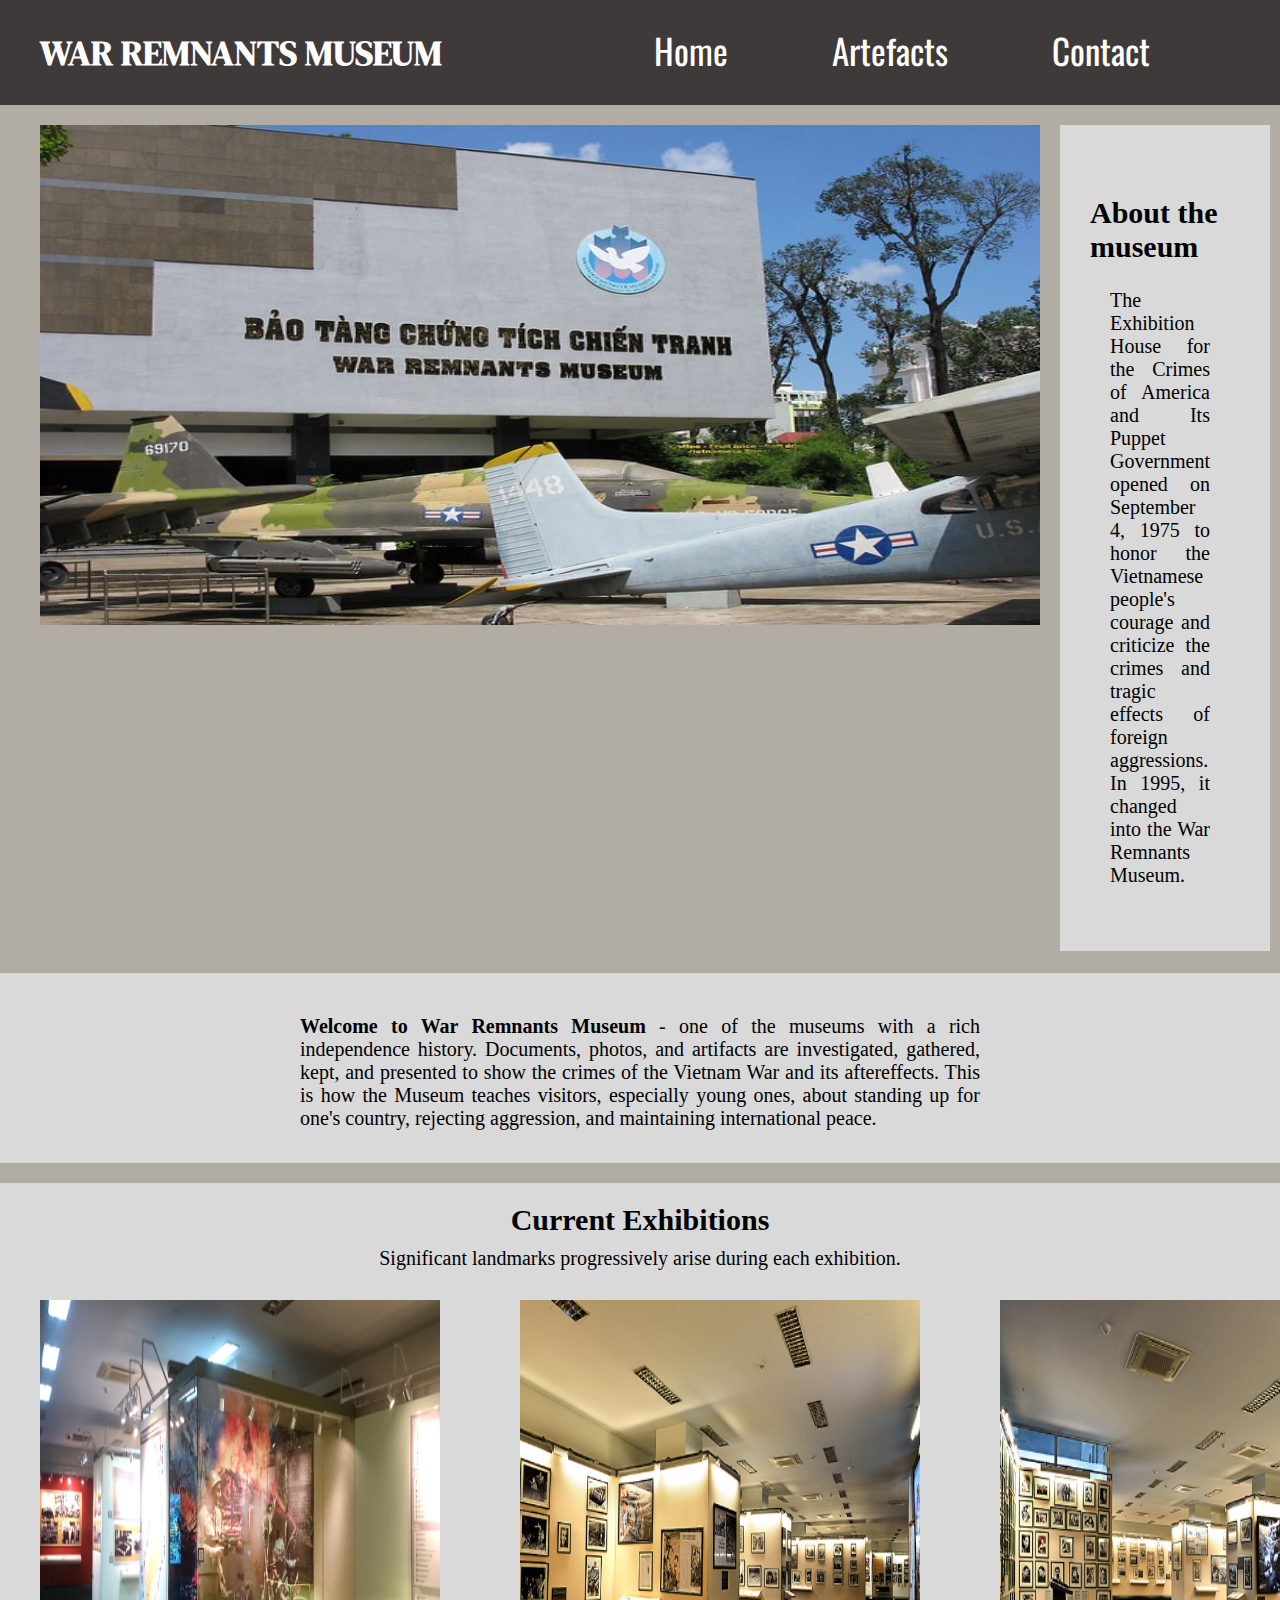
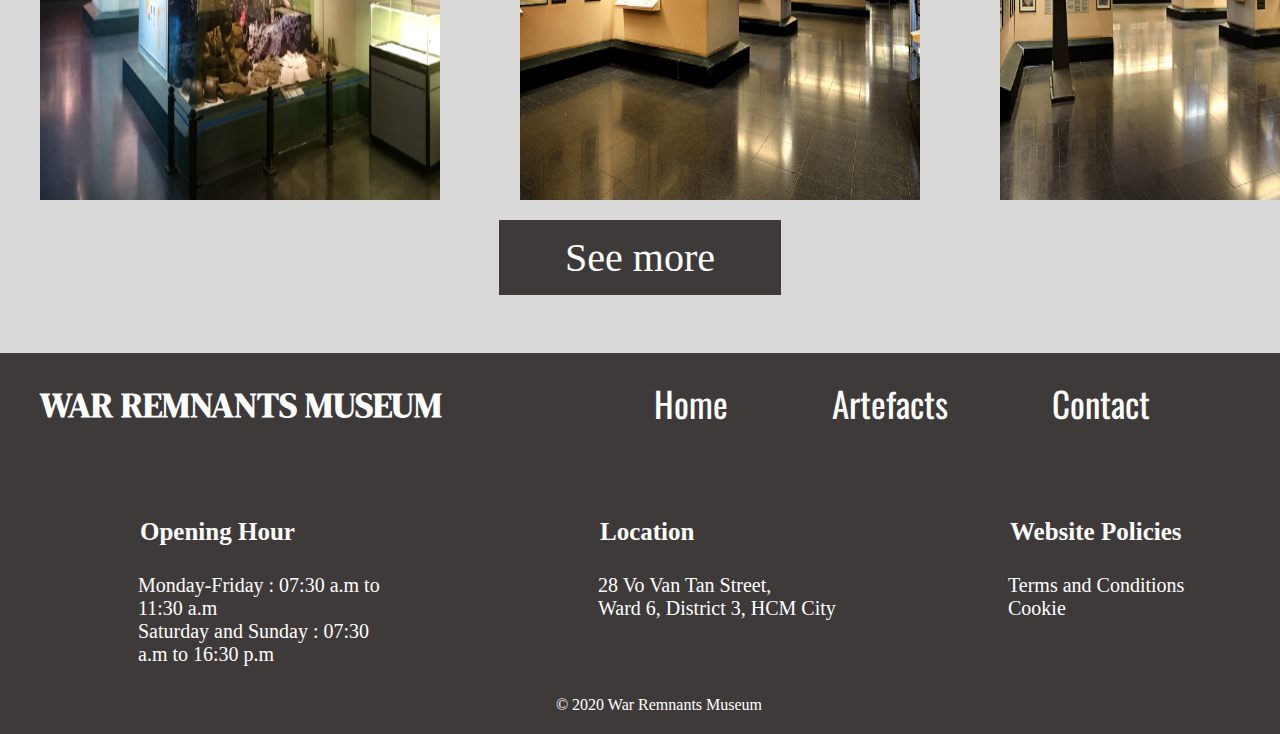
<file: index.html>
<!DOCTYPE html>
<html lang="en">
<head>
    <meta charset="UTF-8">
    <meta http-equiv="X-UA-Compatible" content="IE=edge">
    <meta name="viewport" content="width=device-width, initial-scale=1.0">
    <title>Home page</title>
    <link rel="stylesheet" type="text/css" href="index.css">
</head>
<body>
    <header>
        <nav>
            <a href="index.html"><h1>WAR REMNANTS MUSEUM</h1></a>
            <ul>
                <li><a href="index.html">Home</a></li>
                <li><a href="details.html">Artefacts</a></li>
                <li><a href="contact.html">Contact</a></li>
            </ul>
        </nav>
    </header>

    <div class="container">
        <div class="div_1">
            <div class="div_1_1">
                <img src="img/museum.png" width="1000px" height="500px">
            </div>

            <div class="div_1_2">
                <div class="container_1_2">
                    <h2>About the museum</h2>
                    <p>The Exhibition House for the Crimes of America and Its Puppet Government opened on September 4, 1975 to honor the Vietnamese people's courage and criticize the crimes and tragic effects of foreign aggressions. 
                    In 1995, it changed into the War Remnants Museum.</p>
                </div>
            </div>

        </div>

        <div class="div_2">
            <div class="container_2">
            <p><b>Welcome to War Remnants Museum</b> - one of the museums with a rich independence history.
                Documents, photos, and artifacts are investigated, gathered, kept, and presented to show the crimes of the Vietnam War and its aftereffects.
                This is how the Museum teaches visitors, especially young ones, about standing up for one's country, rejecting aggression, and maintaining international peace.</p>
            </div>
        </div>

        <div class="div_3">
            <h3><b>Current Exhibitions</b></h3>
            <p>Significant landmarks progressively arise during each exhibition.</p>

            <div class="div_3_1">
                <div class="div_3_2">
                    <img src="img/a.png" width="400px" height="500px">
                </div>

                <div class="div_3_2">
                    <img src="img/b.png" width="400px" height="500px">
                </div>

                <div class="div_3_2">
                    <img src="img/c.png" width="400px" height="500px">
                </div>
            </div>
            <div class="button">
                <a href="details.html" id="more"> See more </a>
            </div>
        </div>
    </div>

    <footer>
        <nav>
            <a href="index.html"><h1>WAR REMNANTS MUSEUM</h1></a>
            <ul>
                <li><a href="index.html">Home</a></li>
                <li><a href="details.html">Artefacts</a></li>
                <li><a href="contact.html">Contact</a></li>
            </ul>
        </nav>
        
        <div class="row_footer">
            <div class="column_footer">
                <h4>Opening Hour</h4> <br>
                <p> Monday-Friday : 07:30 a.m to 11:30 a.m</p>
                <p> Saturday and Sunday : 07:30 a.m to 16:30 p.m</p>
            </div>

            <div class="column_footer" id="location">
                <h4>Location</h4> <br>
                <p>28 Vo Van Tan Street, <br> Ward 6, District 3, HCM City </p>
            </div>

            <div class="column_footer">
                <h4>Website Policies</h4> <br>
                <p> Terms and Conditions </p>
                <p> Cookie </p>
            </div>
        </div>

        <p id="copyright">© 2020 War Remnants Museum</p>
    </footer>
</body>
</html>
</file>
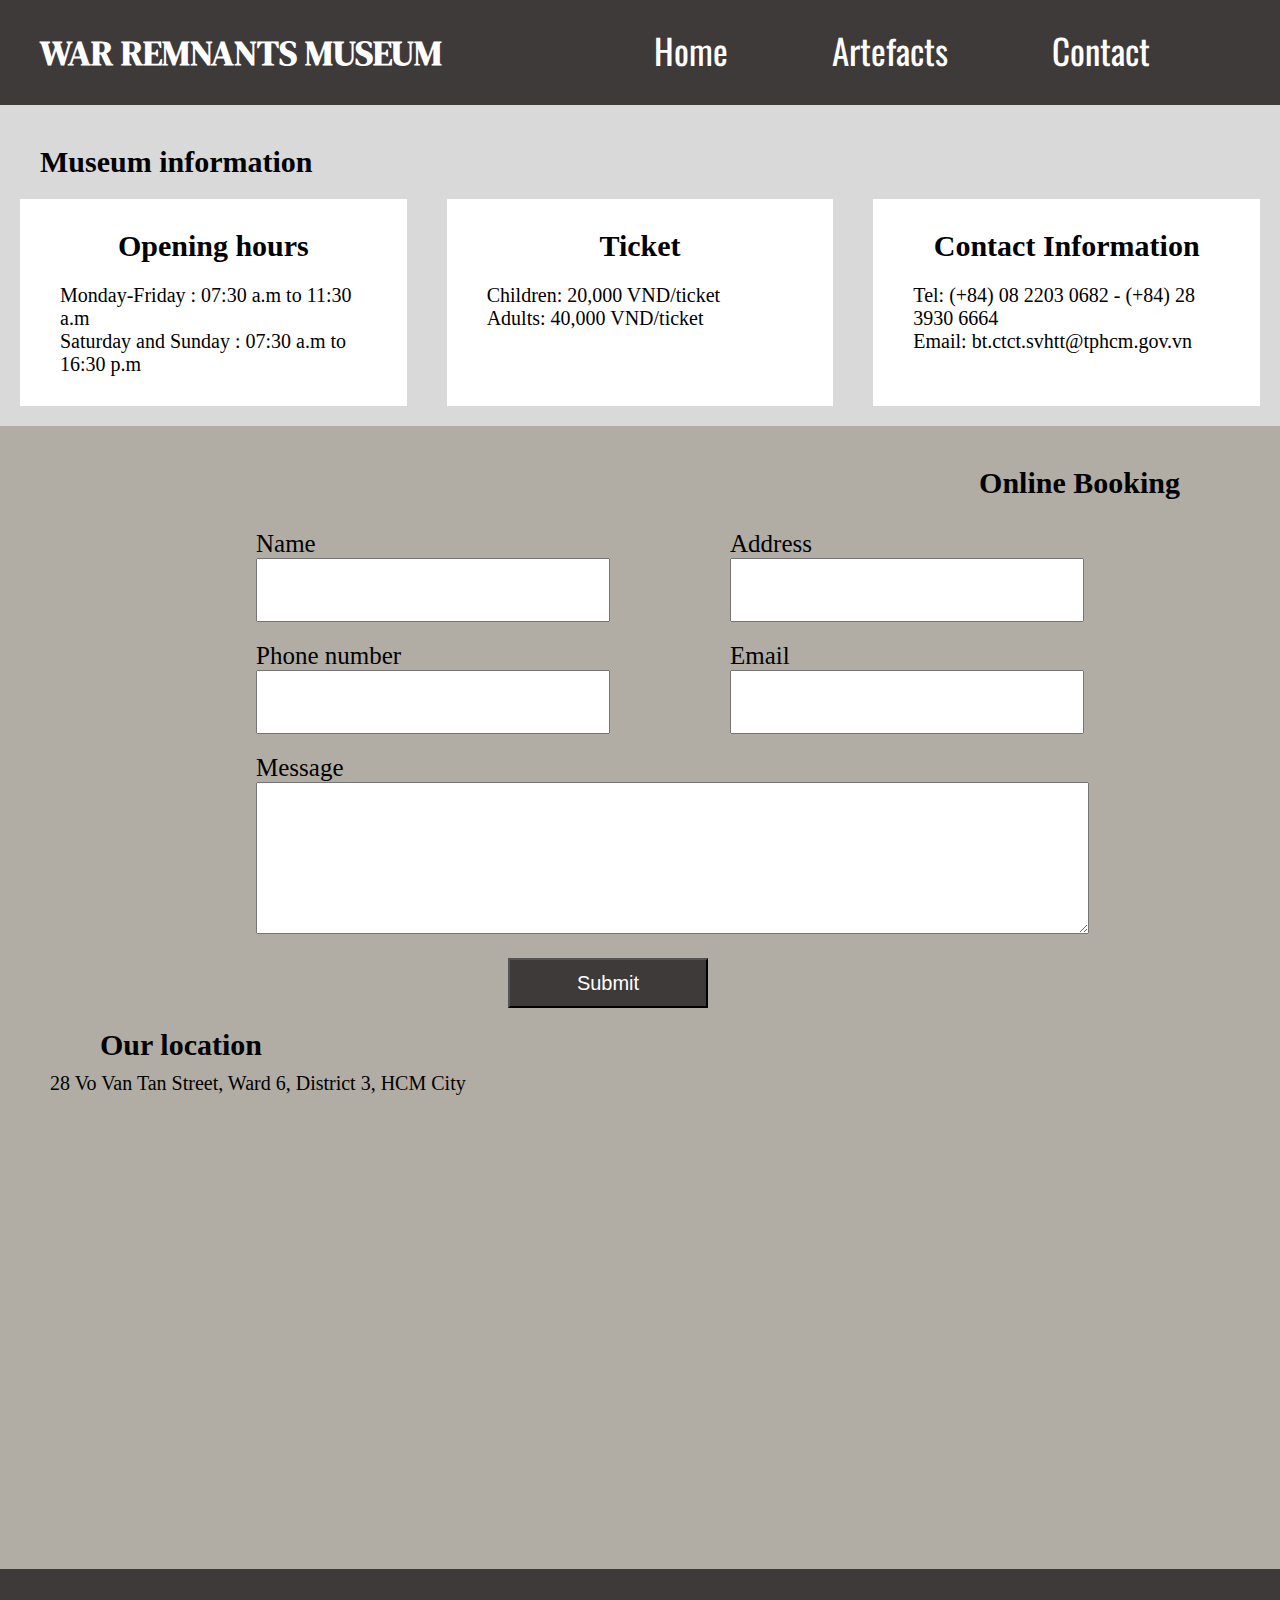
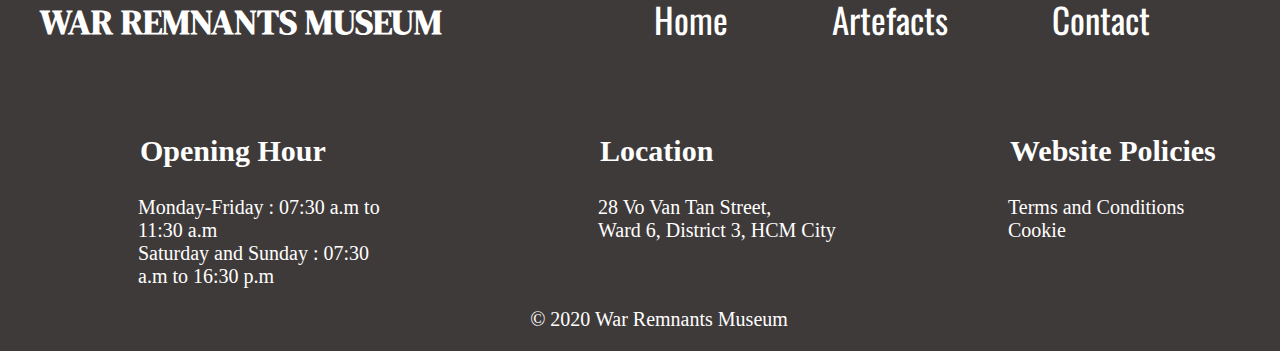
<file: contact.html>
<!DOCTYPE html>
<html lang="en">
<head>
    <meta charset="UTF-8">
    <meta http-equiv="X-UA-Compatible" content="IE=edge">
    <meta name="viewport" content="width=device-width, initial-scale=1.0">
    <title>Contact</title>
    <link rel="stylesheet" type="text/css" href="contact.css">
</head>
<body>
    <header>
        <nav>
            <a href="index.html"><h1>WAR REMNANTS MUSEUM</h1></a>
            <ul>
                <li><a href="index.html">Home</a></li>
                <li><a href="details.html">Artefacts</a></li>
                <li><a href="contact.html">Contact</a></li>
            </ul>
        </nav>
    </header>

    <main>
        <div class="container">
            <div id ="color_box">
                <h2>Museum information</h2>
                <div class="row">
                    <div class="column">
                        <h3>Opening hours</h3> <br>
                        <p> Monday-Friday : 07:30 a.m to 11:30 a.m</p>
                        <p>Saturday and Sunday : 07:30 a.m to 16:30 p.m</p>
                    </div>
        
                    <div class="column" id="column_1">
                        <h3>Ticket</h3> <br>
                        <p> Children: 20,000 VND/ticket </p>
                        <p> Adults: 40,000 VND/ticket </p>
                    </div>

                    <div class="column">
                        <h3>Contact Information</h3> <br>
                        <p> Tel: (+84) 08 2203 0682 - (+84) 28 3930 6664  </p>
                        <p> Email: bt.ctct.svhtt@tphcm.gov.vn </p>
                    </div>
                </div>
            </div>
            <div class="color_box_2">
                <div class="color_box_2_1">
                    <div class="header_colorbox">
                        <h4>Online Booking</h4>
                    </div>
                    <div class= "form-container">
                        <form method="post" id="form">
                            <div class="group_1">
                                <div class="form_row">
                                    <div class="form_label">
                                        <label for="name">Name</label>
                                    </div>
                                    <div class="form_field">
                                        <input type="text" name="name" required class="box" id="name"/>
                                    </div>
                                </div>
                                    
                                <div class="form_row_1">
                                    <div class="form_label ">
                                        <label for="address">Address</label>
                                    </div>
                                    <div class="form_field">
                                        <input type="text" name="address" required class="box" id="address"/>
                                    </div>
                                </div>
                            </div>
                                    
                            <div class="group_1">
                                <div class="form_row">
                                    <div class="form_label ">
                                        <label for="phonenum">Phone number</label>
                                    </div>
                                    <div class="form_field">
                                        <input type="tel" name="phonenum" required class="box" id="phonenum"/>
                                    </div>
                                </div>
                                
                                <div class="form_row_1">
                                    <div class="form_label">
                                        <label for="email">Email</label>
                                    </div>
                                    <div class="form_field">
                                        <input type="email" name="email" required class="box" id="email"/>
                                    </div>
                                </div>
                            </div>
                            
                            <div class="group_2">
                                <div class="form_row">
                                    <div class="form_label">
                                        <label for="note">Message</label>
                                    </div>
                                    <div>
                                        <textarea cols="102" rows="10" required id="note" name="note"></textarea>
                                    </div>
                                </div>
                            
                                <div class="form_row">
                                    <div class="button_sub">
                                        <input type="submit" name= "act" class="submit_btn" value= "Submit">
                                    </div>
                                </div>
                            </div>
                        </form>
                    </div>
                </div>

                <div class="color_box_2_2">
                    <h5>Our location</h5>
                    <p>28 Vo Van Tan Street, Ward 6, District 3, HCM City </p>
                    <iframe src="https://www.google.com/maps/embed?pb=!1m18!1m12!1m3!1d3919.4147718786103!2d106.68990291471846!3d10.779510592319468!2m3!1f0!2f0!3f0!3m2!1i1024!2i768!4f13.1!3m3!1m2!1s0x31752f30903b6ec5%3A0xb392f56e447dd53c!2zMjggVsO1IFbEg24gVOG6p24sIFBoxrDhu51uZyA2LCBRdeG6rW4gMywgVGjDoG5oIHBo4buRIEjhu5MgQ2jDrSBNaW5oLCBWaeG7h3QgTmFt!5e0!3m2!1svi!2s!4v1661498401283!5m2!1svi!2s" width="100%" height="450" style="border:0;" loading="lazy" referrerpolicy="no-referrer-when-downgrade"></iframe>
                </div>
            </div>
        </div>
    </main>

    <footer>
        <nav>
            <a href="index.html"><h1>WAR REMNANTS MUSEUM</h1></a>
            <ul>
                <li><a href="index.html">Home</a></li>
                <li><a href="details.html">Artefacts</a></li>
                <li><a href="contact.html">Contact</a></li>
            </ul>
        </nav>
        
        <div class="row_footer">
            <div class="column_footer">
                <h2>Opening Hour</h2> <br>
                <p> Monday-Friday : 07:30 a.m to 11:30 a.m</p>
                <p> Saturday and Sunday : 07:30 a.m to 16:30 p.m</p>
            </div>

            <div class="column_footer" id="location">
                <h2>Location</h2> <br>
                <p>28 Vo Van Tan Street, <br> Ward 6, District 3, HCM City </p>
            </div>

            <div class="column_footer">
                <h2>Website Policies</h2> <br>
                <p> Terms and Conditions </p>
                <p> Cookie </p>
            </div>
        </div>

        <p id="copyright">© 2020 War Remnants Museum</p>
    </footer>
    
</body>
</html>
</file>
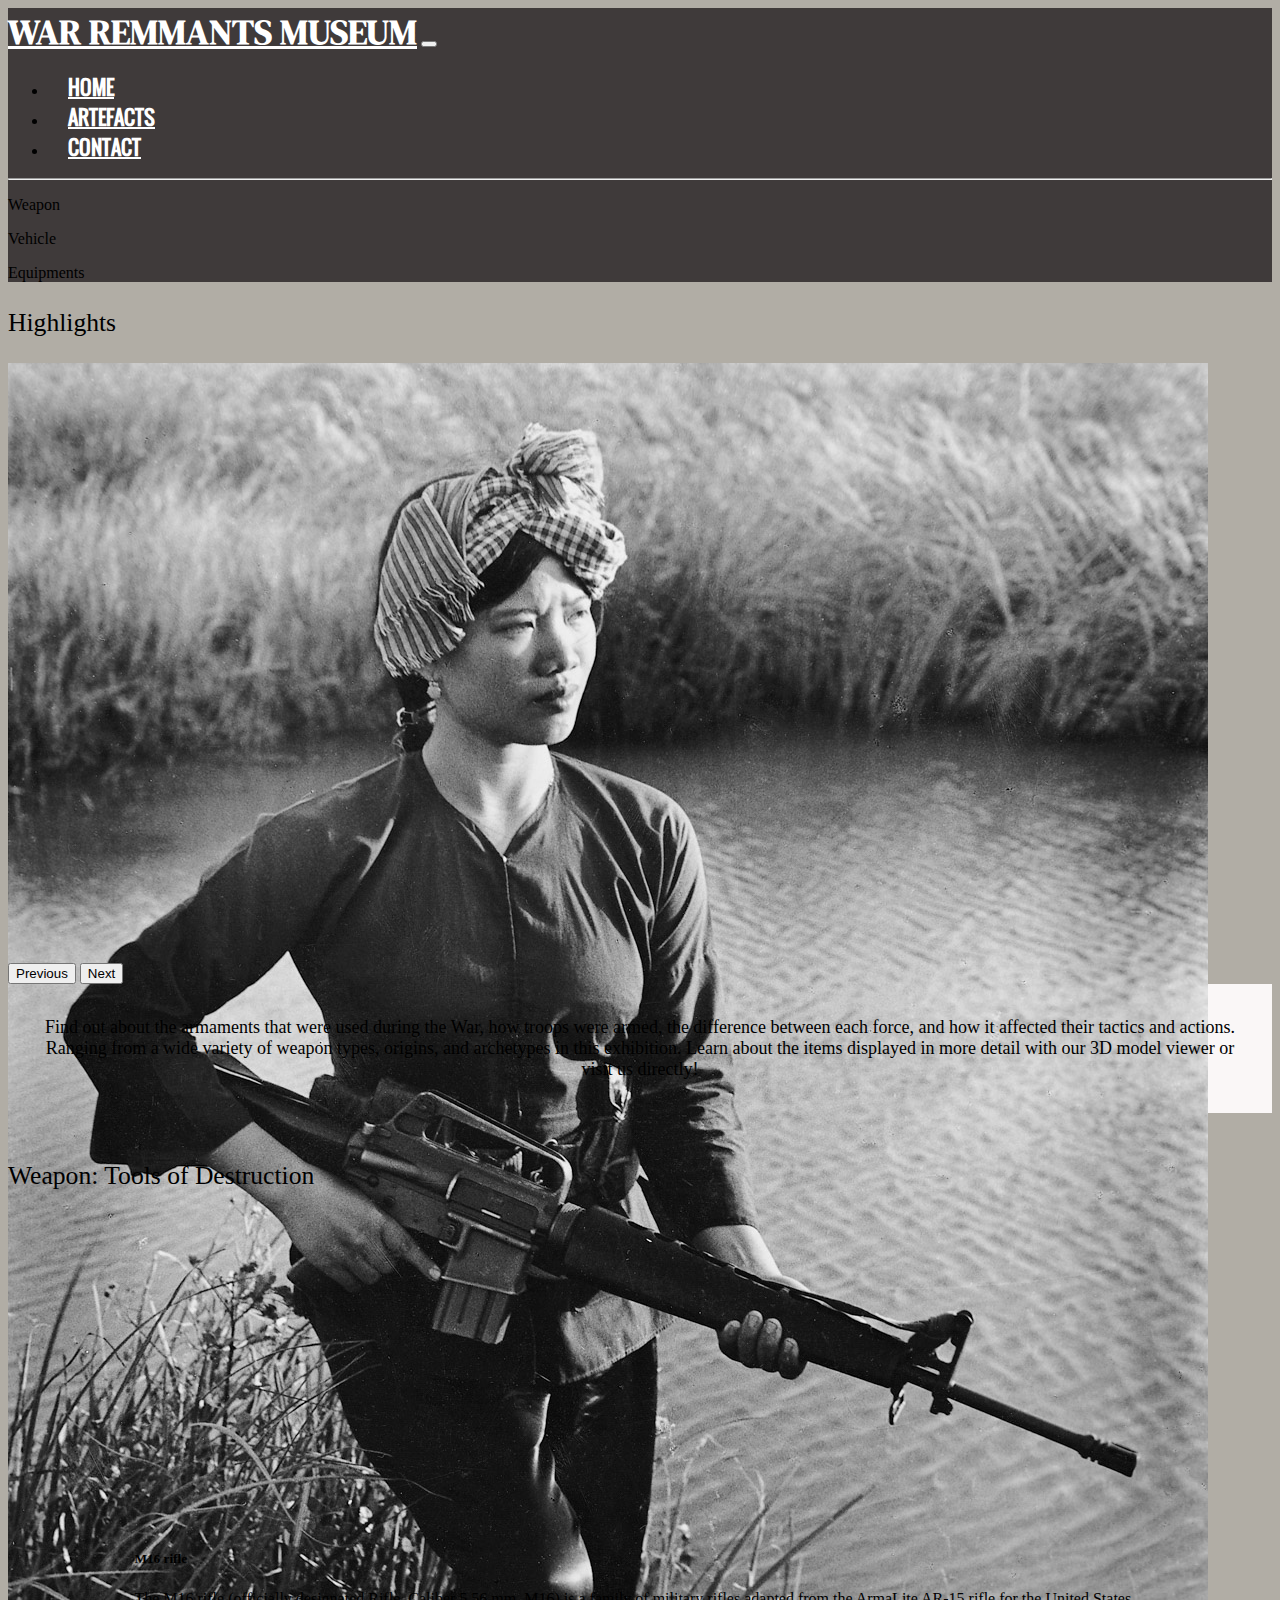
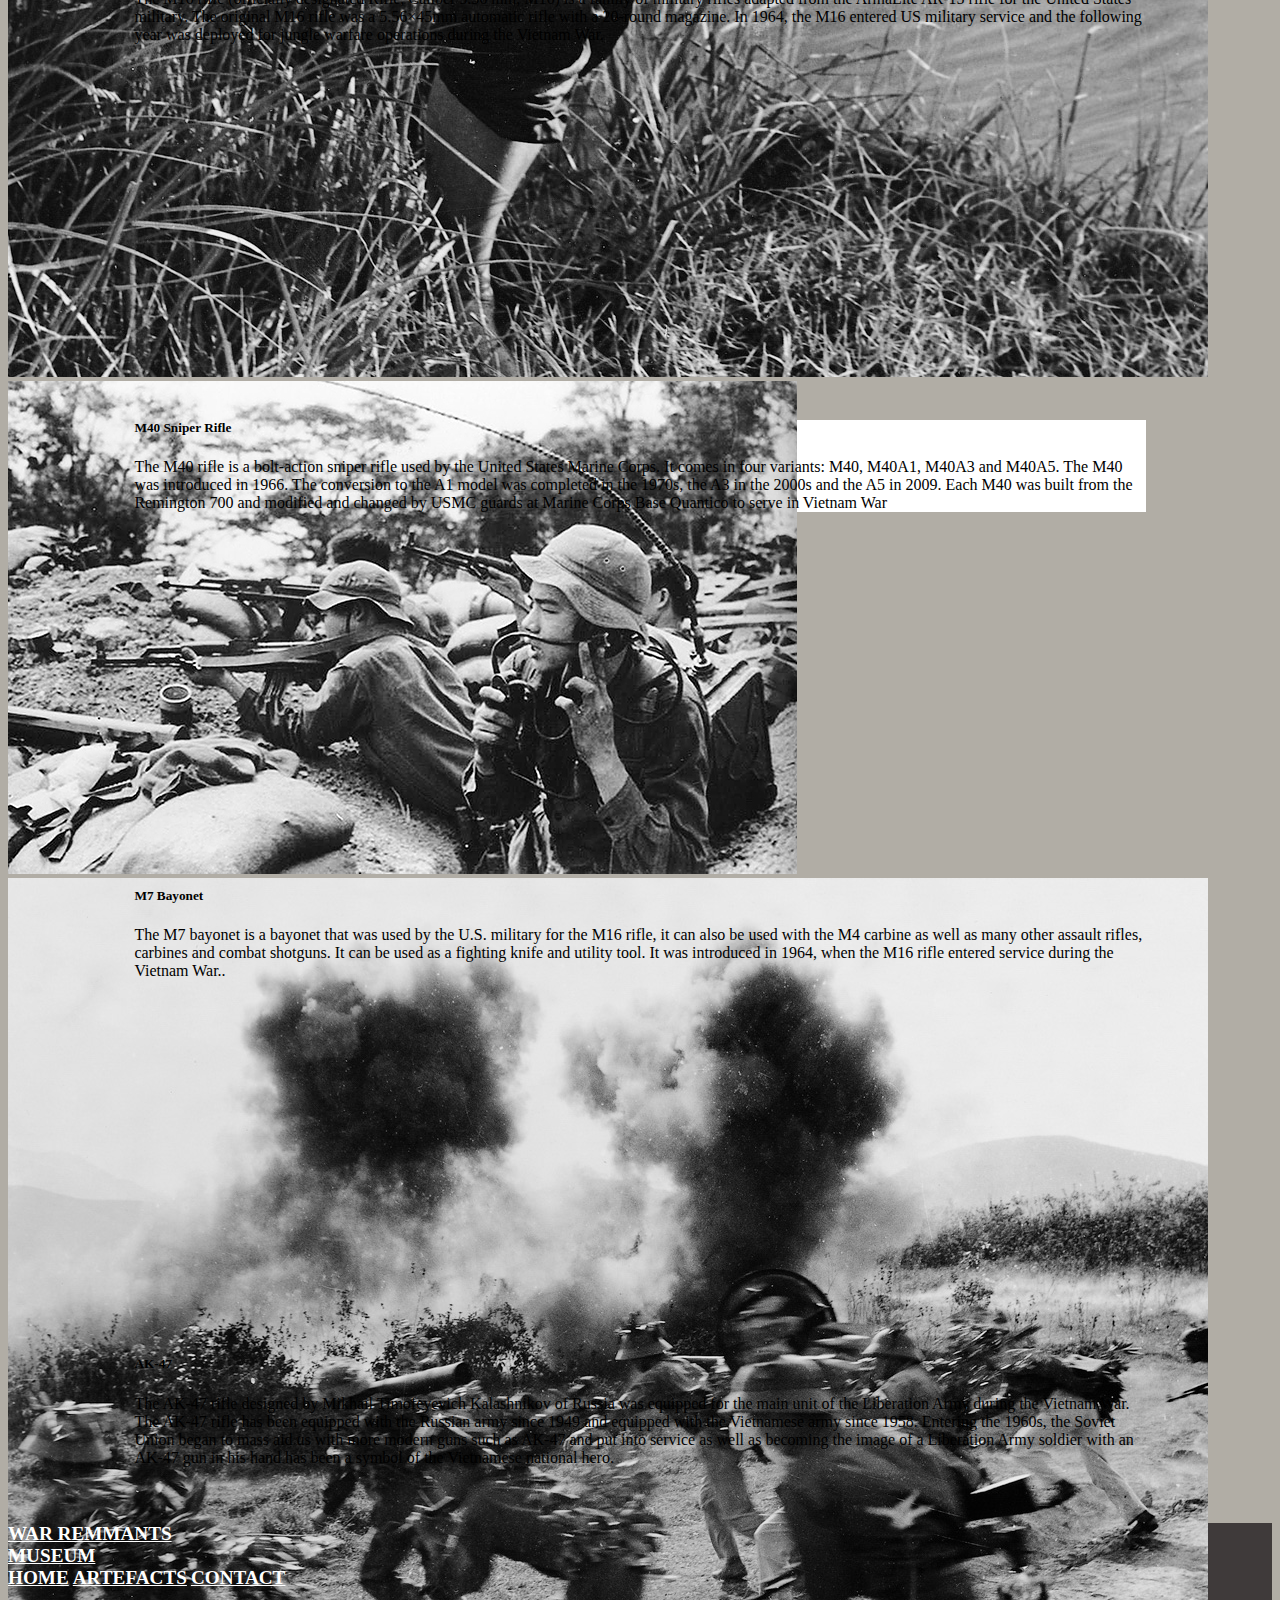
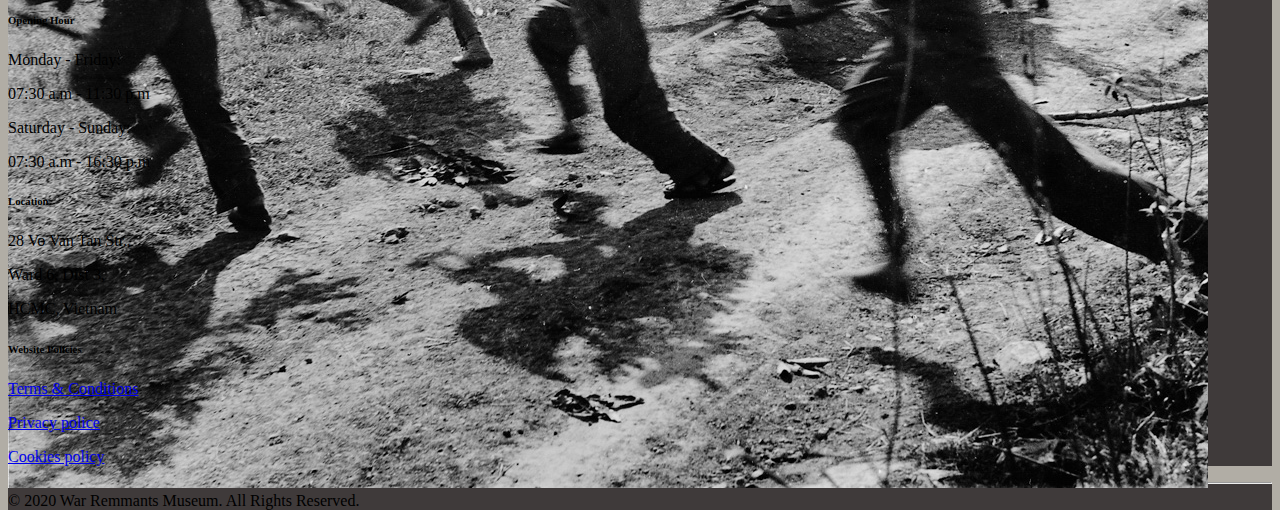
<file: details.html>
<!DOCTYPE html>
<html lang="en">

<head>
    <meta charset="UTF-8">
    <meta http-equiv="X-UA-Compatible" content="IE=edge">
    <meta name="viewport" content="width=device-width, initial-scale=1.0">
    <title>Document</title>
    <link href="https://cdn.jsdelivr.net/npm/bootstrap@5.0.2/dist/css/bootstrap.min.css" rel="stylesheet"
        integrity="sha384-EVSTQN3/azprG1Anm3QDgpJLIm9Nao0Yz1ztcQTwFspd3yD65VohhpuuCOmLASjC" crossorigin="anonymous">
    <link rel="stylesheet" href="details.css">
</head>

<body>

    <div>
        <nav class="navbar navbar-expand-lg navbar-dark" style="background-color: rgb(63,58,58); display: block;">
            <div class="container-fluid">
                <a class="navbar-brand" href="index.html">WAR REMMANTS MUSEUM</a>
                <button class="navbar-toggler" type="button" data-bs-toggle="collapse"
                    data-bs-target="#navbarSupportedContent" aria-controls="navbarSupportedContent"
                    aria-expanded="false" aria-label="Toggle navigation">
                    <span class="navbar-toggler-icon"></span>
                </button>
                <div class="collapse navbar-collapse" id="navbarSupportedContent">
                    <ul class="navbar-nav me-auto mb-2 mb-lg-0">
                    </ul>
                    <div>
                        <ul class="navbar-nav me-auto mb-2 mb-lg-0 d-flex justify-content-around">
                            <li class="nav-item">
                                <a class="nav-link active" aria-current="page" href="index.html">HOME</a>
                            </li>
                            <li class="nav-item">
                                <a class="nav-link active" aria-current="page" href="details.html">ARTEFACTS</a>
                            </li>
                            <li class="nav-item">
                                <a class="nav-link active" aria-current="page" href="contact.html">CONTACT</a>
                            </li>
                        </ul>
                    </div>
                </div>
            </div>
            <hr style="color: white;">
            <div class="container text-center">
                <div class="d-flex w-50 justify-content-around m-auto exhibition">
                    <p class="text-white exhibition-item">Weapon</p>
                    <p class="text-white exhibition-item">Vehicle</p>
                    <p class="text-white exhibition-item">Equipments</p>
                </div>
            </div>
            
        </nav>

    </div>




    <div class="container mt-5 main">
        <p style="font-size: 1.6rem;" class="fw-bold">Highlights</p>
        

        <div class="d-flex slider-container flex-column">
            <div id="carouselExampleControls" class="carousel slide w-100" data-bs-ride="carousel">
                <div class="carousel-inner">
                    <div class="carousel-item active">
                        <img src="images/Ex1/weapon-slide image.jpg" class="d-block w-100" alt="...">
                    </div>
                    <div class="carousel-item">
                        <img src="images/Ex1/weapon-slide image2.jpg" class="d-block w-100" alt="...">
                    </div>
                    <div class="carousel-item">
                        <img src="images/Ex1/weapon-slide image3.jpg" class="d-block w-100" alt="...">
                    </div>
                </div>
                <button class="carousel-control-prev" type="button" data-bs-target="#carouselExampleControls"
                    data-bs-slide="prev">
                    <span class="carousel-control-prev-icon" aria-hidden="true"></span>
                    <span class="visually-hidden">Previous</span>
                </button>
                <button class="carousel-control-next" type="button" data-bs-target="#carouselExampleControls"
                    data-bs-slide="next">
                    <span class="carousel-control-next-icon" aria-hidden="true"></span>
                    <span class="visually-hidden">Next</span>
                </button>
            </div>

            <div class="slider-text container">
                <p id="top-text" >Find out about the armaments that were used during the War, how troops were armed, the difference
                    between each force, and how it affected their tactics and actions. Ranging from a wide variety of
                    weapon types, origins, and archetypes in this exhibition. Learn about the items displayed in more
                    detail with our 3D model viewer or visit us directly!</p>
            </div>
        </div>


        <div class="models container-fluid">
            <p class="fw-bold" id="exhibition-name">Weapon: Tools of Destruction</p>
            <div class="row">
                <div class="card col-md-6" style="background-color: #b1ada5;">
                    <div class="card-img-top">
                        <div class="sketchfab-embed-wrapper"> <iframe title="M40 Sniper Rifle" frameborder="0"
                                allowfullscreen mozallowfullscreen="true" webkitallowfullscreen="true"
                                allow="autoplay; fullscreen; xr-spatial-tracking" xr-spatial-tracking
                                execution-while-out-of-viewport execution-while-not-rendered web-share
                                src="https://sketchfab.com/models/2443c85540974064b66c6078f848cd1e/embed"> </iframe>
                        </div>
                    </div>
                    <div class="card-body" style="background-color: white;">
                        <h5 class="card-title">M16 rifle</h5>
                        <p class="card-text">The M16 rifle (officially designated Rifle, Caliber 5.56 mm, M16) is a
                            family of military rifles adapted from the ArmaLite AR-15 rifle for the United States
                            military. The original M16 rifle was a 5.56×45mm automatic rifle with a 20-round magazine.
                            In 1964, the M16 entered US military service and the following year was deployed for jungle
                            warfare operations during the Vietnam War.</p>
                    </div>
                </div>

                <div class="card col-md-6" style="background-color: #b1ada5;">
                    <div class="card-img-top">
                        <div class="sketchfab-embed-wrapper"> <iframe title="M40 Sniper Rifle" frameborder="0"
                                allowfullscreen mozallowfullscreen="true" webkitallowfullscreen="true"
                                allow="autoplay; fullscreen; xr-spatial-tracking" xr-spatial-tracking
                                execution-while-out-of-viewport execution-while-not-rendered web-share
                                src="https://sketchfab.com/models/986b4e4dd8064885af60489aaf7e6d13/embed"> </iframe>
                        </div>
                    </div>
                    <div class="card-body" style="background-color: white;">
                        <h5 class="card-title">M40 Sniper Rifle</h5>
                        <p class="card-text">The M40 rifle is a bolt-action sniper rifle used by the United States
                            Marine Corps. It comes in four variants: M40, M40A1, M40A3 and M40A5. The M40 was introduced
                            in 1966. The conversion to the A1 model was completed in the 1970s, the A3 in the 2000s and
                            the A5 in 2009. Each M40 was built from the Remington 700 and modified and changed by USMC
                            guards at Marine Corps Base Quantico to serve in Vietnam War</p>
                    </div>
                </div>
            </div>

            <div class="row">
                <div class="card col-md-6" style="background-color: #b1ada5;">
                    <div class="card-img-top">
                        <div class="sketchfab-embed-wrapper"> <iframe title="M40 Sniper Rifle" frameborder="0"
                                allowfullscreen mozallowfullscreen="true" webkitallowfullscreen="true"
                                allow="autoplay; fullscreen; xr-spatial-tracking" xr-spatial-tracking
                                execution-while-out-of-viewport execution-while-not-rendered web-share
                                src="https://sketchfab.com/models/8e63482deef44d2b920af87b3a81433e/embed"> </iframe>
                        </div>
                    </div>
                    <div class="card-body" style="background-color: white;">
                        <h5 class="card-title">M7 Bayonet</h5>
                        <p class="card-text">The M7 bayonet is a bayonet that was used by the U.S. military for the M16
                            rifle, it can also be used with the M4 carbine as well as many other assault rifles,
                            carbines and combat shotguns. It can be used as a fighting knife and utility tool. It was
                            introduced in 1964, when the M16 rifle entered service during the Vietnam War..</p>
                    </div>
                </div>

                <div class="card col-md-6" style="background-color: #b1ada5;">
                    <div class="card-img-top">
                        <div class="sketchfab-embed-wrapper"> <iframe title="M40 Sniper Rifle" frameborder="0"
                                allowfullscreen mozallowfullscreen="true" webkitallowfullscreen="true"
                                allow="autoplay; fullscreen; xr-spatial-tracking" xr-spatial-tracking
                                execution-while-out-of-viewport execution-while-not-rendered web-share
                                src="https://sketchfab.com/models/384565b1779c450b90397232163e4e6d/embed"> </iframe>
                        </div>
                    </div>
                    <div class="card-body" style="background-color: white;">
                        <h5 class="card-title">AK-47</h5>
                        <p class="card-text">The AK-47 rifle designed by Mikhail Timofeyevich Kalashnikov of Russia was
                            equipped for the main unit of the Liberation Army during the Vietnam War. The AK-47 rifle
                            has been equipped with the Russian army since 1949 and equipped with the Vietnamese army
                            since 1958. Entering the 1960s, the Soviet Union began to mass aid us with more modern guns
                            such as AK-47 and put into service as well as becoming the image of a Liberation Army
                            soldier with an AK-47 gun in his hand has been a symbol of the Vietnamese national hero.</p>
                    </div>
                </div>
            </div>

        </div>

    </div>

    <footer class="text-center text-lg-start text-white" style="background-color: rgb(63,58,58)">

        <div class="footer-item row container-fluid">
            <a class="text-decoration-none col-md-6 mt-5 fs-3" style="font-weight: 900; "style="font-family: DM_Serif;" href="index.html">WAR REMMANTS <br> MUSEUM</a>
            <div class="col-md-6 mt-5 d-flex justify-content-between">
                <a class="text-decoration-none fs-5" style="font-weight: bold; "style="font-family: Oswald;" href="index.html">HOME</a>
                <a class="text-decoration-none fs-5" style="font-weight: bold; "style="font-family: Oswald;" href="details.html">ARTEFACTS</a>
                <a class="text-decoration-none fs-5" style="font-weight: bold; "style="font-family: Oswald;" href="contact.html">CONTACT</a>
            </div>
        </div>

        <section style="background-color: rgb(63,58,58)">
            <div class="container text-center text-md-start mt-5">
                <div class="row mt-3">
                    <div class="col-md-3 col-lg-4 col-xl-3 mx-auto mb-4 grid-column">
                        <h6 class="fs-4 fw-bold mb-4">Opening Hour</h6>
                        <p>Monday - Friday:</p>
                        <p> 07:30 a.m - 11:30 p.m </p>
                        <p>Saturday - Sunday:</p>
                        <p>07:30 a.m - 16:30 p.m</p>

                    </div>

                    <div class="col-md-2 col-lg-2 col-xl-2 mx-auto mb-4 grid-column">
                        <h6 class="fs-4 fw-bold mb-4">Location</h6>
                        <p>28 Vo Van Tan Str.,</p>
                        <p>Ward 6, Dist 3,</p>
                        <p>HCMC, Vietnam</p>
                    </div>

                    <div class="col-md-3 col-lg-2 col-xl-2 mx-auto mb-4 grid-column">
                        <h6 class="fs-4 fw-bold mb-4 text-nowrap">Website Policies</h6>

                        <p>
                            <a href="#!" class="text-white text-decoration-none">Terms & Conditions</a>
                        </p>
                        <p>
                            <a href="#!" class="text-white text-decoration-none">Privacy police</a>
                        </p>
                        <p>
                            <a href="#!" class="text-white text-decoration-none">Cookies policy</a>
                        </p>
                    </div>
                </div>
            </div>
        </section>
        <!-- Section: Links  -->

        <!-- Copyright -->
        
        <div class="text-center p-3 copyright" style="background-color: #3f3a3a">
            <hr class="w-100">
            © 2020 War Remmants Museum. All Rights Reserved.
        </div>
        <!-- Copyright -->
    </footer>
    <!-- Footer -->
</body>

<script src="https://cdn.jsdelivr.net/npm/bootstrap@5.0.2/dist/js/bootstrap.bundle.min.js"
    integrity="sha384-MrcW6ZMFYlzcLA8Nl+NtUVF0sA7MsXsP1UyJoMp4YLEuNSfAP+JcXn/tWtIaxVXM"
    crossorigin="anonymous"></script>
<script src="script.js"></script>

</html>
</file>
<file: index.css>
@import url("https://fonts.googleapis.com/css2?family=Jockey+One&display=swap");
@import url('https://fonts.googleapis.com/css2?family=Playfair+Display+SC:wght@700&display=swap');
@import url("https://fonts.googleapis.com/css2?family=DM+Serif+Display&display=swap");
@import url("https://fonts.googleapis.com/css2?family=Sansita&display=swap");
@import url("https://fonts.googleapis.com/css2?family=Oswald&display=swap");
*{
    padding: 0;
    margin: 0;
    text-decoration: none;
    list-style: none;
    
}

h1{
    color:white;
    font-size: 35px;
    padding-left: 30px;
    font-family: 'DM Serif Display', serif;
}

nav{
    display: flex;
    background-color: rgb(63,58,58);
    justify-content: space-between;
    align-items: center;
    padding-left: 10px;
}


nav ul {
    float: right;
    padding-right:80px;
}

nav ul li{
    display: inline-block;
    line-height: 100px;
    font-size: 35px;
    margin:0px 30px;
    padding: 0px 20px;
}

nav ul li a{
    color: white;
    font-family: 'Oswald', sans-serif;
    font-size: 35px;
}

.container{
    background-color: rgb(177,173,165);
}

h3{
    padding-top: 20px;
    padding-bottom: 10px;
    padding-left: 40px;
    padding-right: 40px;
    font-size: 30px;
}


.container_1_2{
    align-self: center;
    margin-top: 30%;
    margin-bottom: 20%;
    margin-left: 10px;
    margin-right: 20px;
}
.container_1_2 h2{
    font-size: 30px;
}

.container_1_2 p{
    font-size: 20px;
    padding-top: 25px;
    padding-bottom: 10px;
    padding-left: 20px;
    padding-right: 20px;
    text-align: justify;
}

.container_2 p{
    font-size: 20px;
    text-align: justify;
    align-items: center;
    margin-top: 20px;
    margin-bottom: 10px;
}


footer{
    background-color: #3f3a3a;
    color: white;
}

.row_footer{
    display: flex;
}

.column_footer{
    flex: 33.3%;
    padding: 20px 20px 20px 100px;
}

.column_footer h4{
    font-size: 25px;
    padding: 40px 20px 10px 40px;
}

.column_footer p{
    text-align: left;
    font-size: 20px;
}



footer p {
    text-align: center;
    padding-left: 38px;
}

#location{
    padding-left: 150px;
}

#copyright {
    padding-bottom: 20px;
    padding-top: 10px;
}

/* Homepage */
.div_1 {
    background-color: #b1ada5;
    display: flex;
    margin: auto;
}

.div_1_1 {
    flex: 80%;
    padding-top: 10px;
    padding-left: 40px;
    padding-right: 20px;
    margin-top: 10px;
    margin-bottom: 20px;
}

.div_1_2 {
    background-color: #D9D9D9 ;
    flex: 33%;
    margin-right: 30px;
    margin-top: 20px;
    margin-bottom: 22px;
    padding: 20px;
}

.div_2 {
    background-color:  #D9D9D9;
    height: 150px;
    text-align: justify;
    align-content: center;
    font-size: 25px;
    padding-top: 20px;
    padding-bottom: 20px;
    padding-left: 300px;
    padding-right: 300px;
    

}

.div_3{
    background-color: #D9D9D9;
    text-align: center;
    margin-top: 20px;
    height: 770px;
}

.div_3 p{
    font-size: 20px;
}  

.div_3_1 {
    display: flex;
}

.div_3_2{
    flex: 20%;
    padding: 20px;
    margin:10px 20px 0 20px;
    height: 500px;
}

.button {
    overflow: hidden;
    min-width: 200px;
    align-items: center;
    text-align: center;
    background-color: #3f3a3a;
    margin: auto;
    display: inline-block;

  }
  
  .button a {
    float: left;
    color: white;
    text-align: center;
    align-items: center;
    padding: 14px 16px;
    width: 250px;
    text-decoration: none;
    font-size: 40px;
  }
  
  .button a:hover {
    background-color: #3f3a3a;
    color: wheat;
  }
</file>
<file: contact.css>
@import url("https://fonts.googleapis.com/css2?family=Jockey+One&display=swap");
@import url('https://fonts.googleapis.com/css2?family=Playfair+Display+SC:wght@700&display=swap');
@import url("https://fonts.googleapis.com/css2?family=DM+Serif+Display&display=swap");
@import url("https://fonts.googleapis.com/css2?family=Sansita&display=swap");
@import url("https://fonts.googleapis.com/css2?family=Oswald&display=swap");
*{
    padding: 0;
    margin: 0;
    text-decoration: none;
    list-style: none;
    
}

h1{
    color:white;
    font-size: 35px;
    padding-left: 30px;
    font-family: 'DM Serif Display', serif;
}

nav{
    display: flex;
    background-color: rgb(63,58,58);
    justify-content: space-between;
    align-items: center;
    padding-left: 10px;
}


nav ul {
    float: right;
    padding-right:80px;
}

nav ul li{
    display: inline-block;
    line-height: 100px;
    font-size: 35px;
    margin:0px 30px;
    padding: 0px 20px;
}

nav ul li a{
    color: white;
    font-family: 'Oswald', sans-serif;
    font-size: 35px;
}

h2{
   font-size: 30px;
   padding: 40px 20px 10px 40px;
}

h3{
    font-size: 30px;
    text-align: center;
}

h5{
    font-size: 30px;
    padding: 20px 20px 10px 100px;
}

p{
    font-size: 20px;
    text-align: left;
}

.header_colorbox h4{
    font-size: 30px;
    text-align: right;
    padding: 40px 100px 10px 40px;
}

#color_box {
    background-color: #D9D9D9;
}


.row{
    display: flex;
    font-size: 18px;
}

.column {
    flex: 33.3%;
    padding: 30px 40px;
    background-color: white;
    margin:10px 20px 20px 20px;
}


.color_box_2 {
    background-color: #b1ada5;
}


.color_box_2_2 p{
    font-size: 20px;
    padding-left: 50px;
    padding-bottom: 20px;
}

.group_1{
    display: flex;
    padding-left: 20%;
}

.group_2{
    padding-left: 20%;
    padding-right: 25%;
}

.form_row{
    padding-top: 20px;
}

.form_row_1{
    padding-left: 120px;
    padding-top: 20px;
}

.form_label label{
    font-size: 25px;
    width: 200px;
}

.button_sub {
    align-items: center;
    width: 200px;
    height: 50px;
    margin: auto;
}

.submit_btn{
    cursor: pointer;
    background-color: #3f3a3a;
    font-size: 20px;
    color: white;
    text-align: center;
    width: 200px;
    height: 50px;
}

.submit_btn:hover{
    background-color: black;
    color: white;
}

.box{
    width: 350px;
    height: 60px;
}


footer{
    background-color: #3f3a3a;
    color: white;
}

.row_footer{
    display: flex;
}

.column_footer{
    flex: 33.3%;
    padding: 20px 20px 20px 100px;
}

.column_footer h4{
    font-size: 25px;
}

.column_footer p{
    text-align: left;
    font-size: 20px;
}



footer p {
    text-align: center;
    padding-left: 38px;
}

#location{
    padding-left: 150px;
}

#copyright {
    padding-bottom: 20px;
}
</file>
<file: details.css>
@font-face {
    font-family: DM_Serif;
    src: url("/fonts/DMSerifDisplay-Regular.woff");
}

@font-face {
    font-family: Oswald;
    src: url("/fonts/Oswald-Regular.ttf");
}

body{
    background-color: #b1ada5;
}

.navbar{
    padding-bottom: 0 !important;
}

.navbar-nav {
    flex-direction: row;
}

.navbar-brand{
    font-family: DM_Serif;
    color: rgb(255, 255, 255) !important;
    font-size: 35px;
    font-weight: 900;
    /* background-color: rgb(70, 69, 69); */
}

.nav-link {
    padding: 0 20px !important;
    font-family: Oswald;
    color: rgb(255, 255, 255) !important;
    font-weight: 900;
    font-size: 20px;
}

.exhibition-item{
    cursor: pointer;
}

.exhibition-item:hover{
    /* text-decoration: underline; */
    opacity: 0.8;
}

/* .exhibition {
    justify-content: space-between;
} */

#exhibition-name {
    margin-top: 3rem;
    margin-bottom: 0;
    font-size: 1.6rem;
}

.carousel-inner {
    /* width: 100%; */
    height: 600px;
}


#top-text{
    padding: 0 20px;
}

.slider-container {
    justify-content: space-around !important;
    align-items: center;
}

.slider-text {
    text-align: center;
    font-size: 18px;
    background-color: rgb(250, 247, 247);
    padding: 15px 10px;
}

.card{
    border: none;
    /* margin: 3rem 0; */
    margin-bottom: 3.5rem;
    margin-top: 2.5rem;
    /* text-align: center; */
}

.card-body{
    /* margin: 0 10%; */
    margin-left: 10%;
    margin-right: 10%;
    margin-top: -6px;
}

.sketchfab-embed-wrapper{
    text-align: center;
}

.sketchfab-embed-wrapper > iframe{
    width: 80%;
    height: 300px;
}

footer{
    height: 500px;
}

.footer-item  a{
    font-size: 1.2rem;
    color: white;
}





/*Tablet & Mobile*/
@media(max-width:63.9375em){
    .sketchfab-embed-wrapper > iframe{
        width: 100%;
        height: 300px;
    }
}

    

/* Tablet */
@media(min-width: 46.25em) and (max-width:63.9375em){
    .carousel-inner {
        width: 100%;
        max-height: 300px;
    }

    .card-body{
        margin: -6px 0 0 0;
    }

}

/* Mobile */
@media(max-width: 46.1875em){

    .navbar-brand{
        word-wrap: break-word;
        font-size: 25px;
    }

    .exhibition-item{
       margin-left: 10px !important;
       margin-right: 10px !important;
        align-items: center;
        height: 100%;
    }
    .slider-container{
        flex-direction: column;
    }

    .slider-text{
        width: 100% !important;
        margin-top: 1rem;
    }

    #carouselExampleControls{
        width: 100% !important;
    }

    .carousel-inner {
        width: 100%;
        max-height: 200px;
    }

    .card{
        width: 100% !important;
    }

    .card-body{
        margin: 0;
    }


    .copyright{
        margin-top: 0;
    }

    .grid-column{
        margin-bottom: 20px !important;
    }

    .grid-column  > h6 {
        margin-bottom: 10px !important;
    }

    .grid-column > p{
        margin-bottom: 10px;
    }

    
}
</file>
